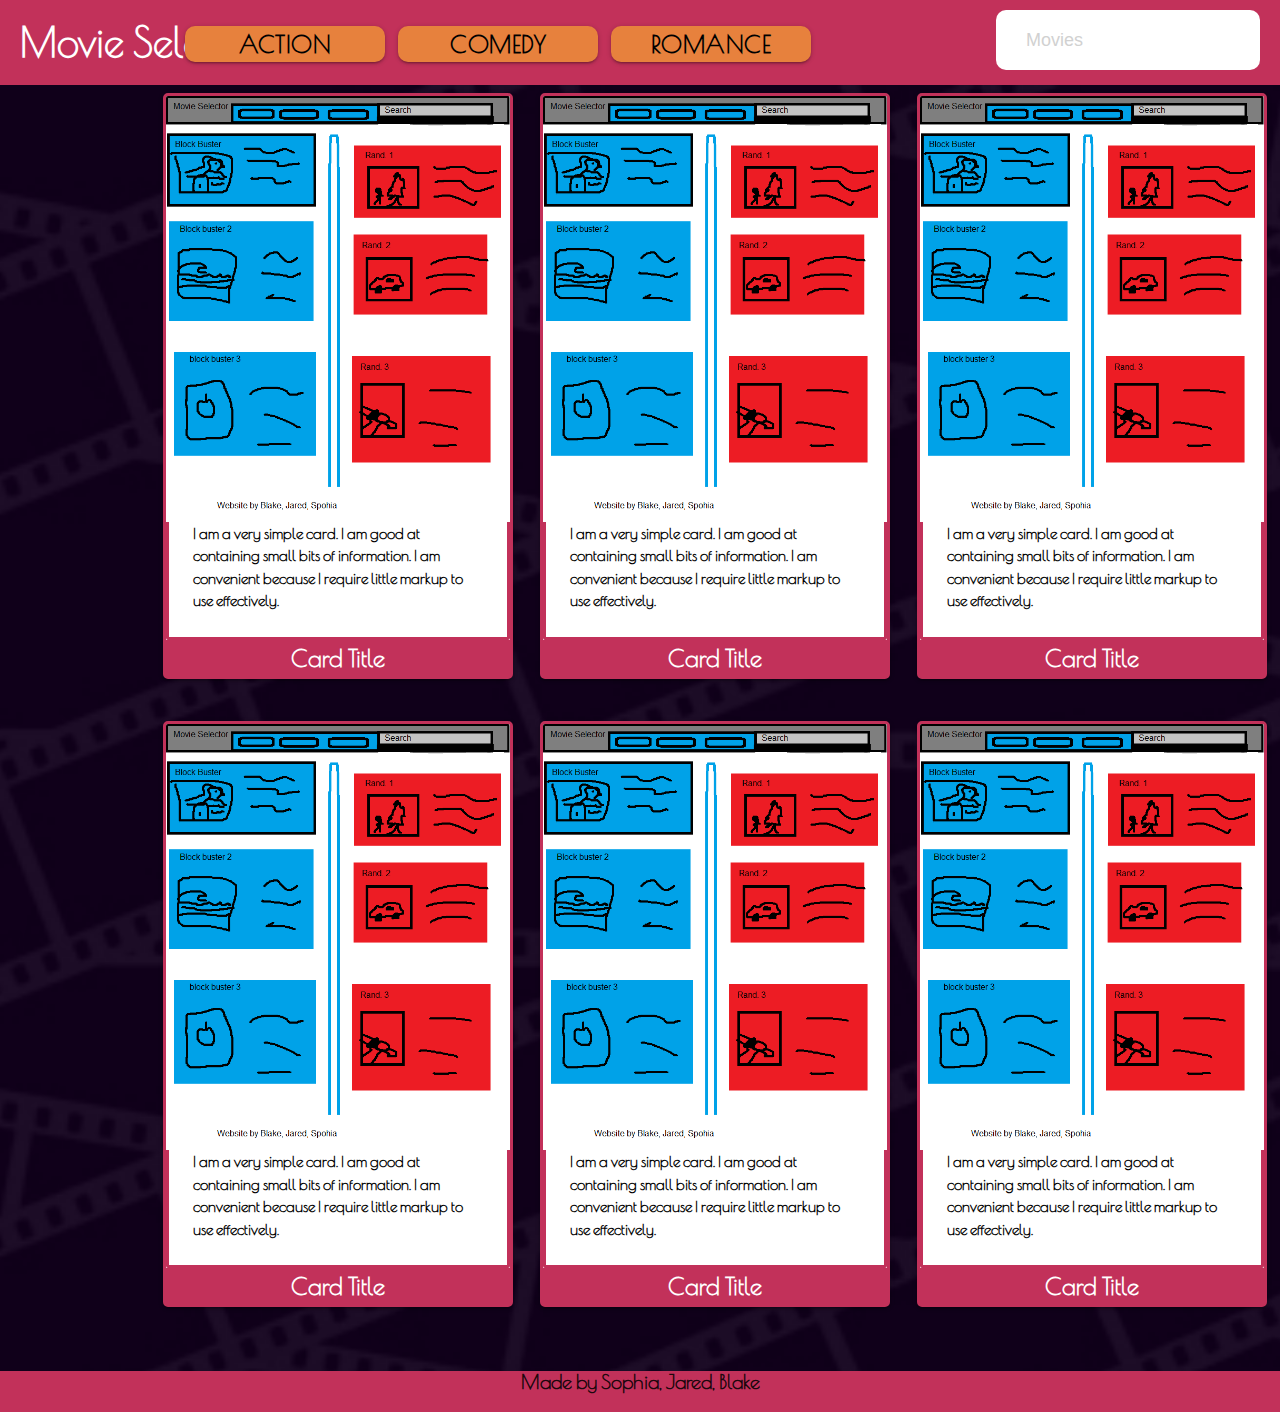
<file: index.html>
<html lang="en">
  <head>
    <meta charset="UTF-8" />
    <meta http-equiv="X-UA-Compatible" content="IE=edge" />
    <meta name="viewport" content="width=device-width, initial-scale=1.0" />
    <link rel="preconnect" href="https://fonts.googleapis.com" />
    <link rel="preconnect" href="https://fonts.gstatic.com" crossorigin />
    <link
      href="https://fonts.googleapis.com/css2?family=Poiret+One&display=swap"
      rel="stylesheet"
    />

    <link
      rel="stylesheet"
      href="https://cdnjs.cloudflare.com/ajax/libs/materialize/1.0.0/css/materialize.min.css"
    />

    <link rel="stylesheet" href="./assets/style.css" />
    <title></title>
  </head>
  <body>
    <nav>
      <div class="nav-wrapper">
        <a class="brand-logo" id="movie-title">Movie Selector</a>

        <div class="input-field center">
          <a class="waves-effect waves-dark btn space" id="action">Action</a>

          <a class="waves-effect waves-dark btn space" id="comedy">Comedy</a>

          <a class="waves-effect waves-dark btn space" id="romance">Romance</a>
          <input
            class="search right"
            id="search"
            type="input"
            placeholder="Movies"
            required
          />
        </div>
      </div>
    </nav>
    <div class="img-container">
      <div class="main-container2">
        <div class="row">
          <div class="col s12 m15 l8">
            <div class="card">
              <div class="card-image">
                <img src="./assets/Mockup_1.png" id="poster1" />
              </div>
              <div class="card-content">
                <p id="plot1" class="plot">
                  I am a very simple card. I am good at containing small bits of
                  information. I am convenient because I require little markup
                  to use effectively.
                </p>
              </div>
              <span class="card-title" id="title1">Card Title</span>
            </div>
          </div>
        </div>

        <div class="row">
          <div class="col s12 m15 l8">
            <div class="card">
              <div class="card-image">
                <img src="./assets/Mockup_1.png" id="poster2" />
              </div>
              <div class="card-content">
                <p id="plot2" class="plot">
                  I am a very simple card. I am good at containing small bits of
                  information. I am convenient because I require little markup
                  to use effectively.
                </p>
              </div>
              <span class="card-title" id="title2">Card Title</span>
            </div>
          </div>
        </div>

        <div class="row">
          <div class="col s12 m15 l8">
            <div class="card">
              <div class="card-image">
                <img src="./assets/Mockup_1.png" id="poster3" />
              </div>
              <div class="card-content">
                <p id="plot3" class="plot">
                  I am a very simple card. I am good at containing small bits of
                  information. I am convenient because I require little markup
                  to use effectively.
                </p>
              </div>
              <span class="card-title" id="title3">Card Title</span>
            </div>
          </div>
        </div>
      </div>

      <div class="main-container1">
        <div class="row">
          <div class="col s12 m15 l8">
            <div class="card">
              <div class="card-image">
                <img src="./assets/Mockup_1.png" id="poster4" />
              </div>
              <div class="card-content">
                <p id="plot4" class="plot">
                  I am a very simple card. I am good at containing small bits of
                  information. I am convenient because I require little markup
                  to use effectively.
                </p>
              </div>
              <span class="card-title" id="title4">Card Title</span>
            </div>
          </div>
        </div>

        <div class="row">
          <div class="col s12 m15 l8">
            <div class="card">
              <div class="card-image">
                <img src="./assets/Mockup_1.png" id="poster5" />
              </div>
              <div class="card-content">
                <p id="plot5" class="plot">
                  I am a very simple card. I am good at containing small bits of
                  information. I am convenient because I require little markup
                  to use effectively.
                </p>
              </div>
              <span class="card-title" id="title5">Card Title</span>
            </div>
          </div>
        </div>

        <div class="row">
          <div class="col s12 m15 l8">
            <div class="card">
              <div class="card-image">
                <img src="./assets/Mockup_1.png" id="poster6" />
              </div>
              <div class="card-content">
                <p id="plot6">
                  I am a very simple card. I am good at containing small bits of
                  information. I am convenient because I require little markup
                  to use effectively.
                </p>
              </div>
              <span class="card-title" id="title6">Card Title</span>
            </div>
          </div>
        </div>
      </div>

      <footer>
        <h3>Made by Sophia, Jared, Blake</h3>
      </footer>
    </div>
    <script src="https://cdnjs.cloudflare.com/ajax/libs/materialize/1.0.0/js/materialize.min.js"></script>
    <script src="./assets/script.js"></script>
  </body>
</html>
</file>
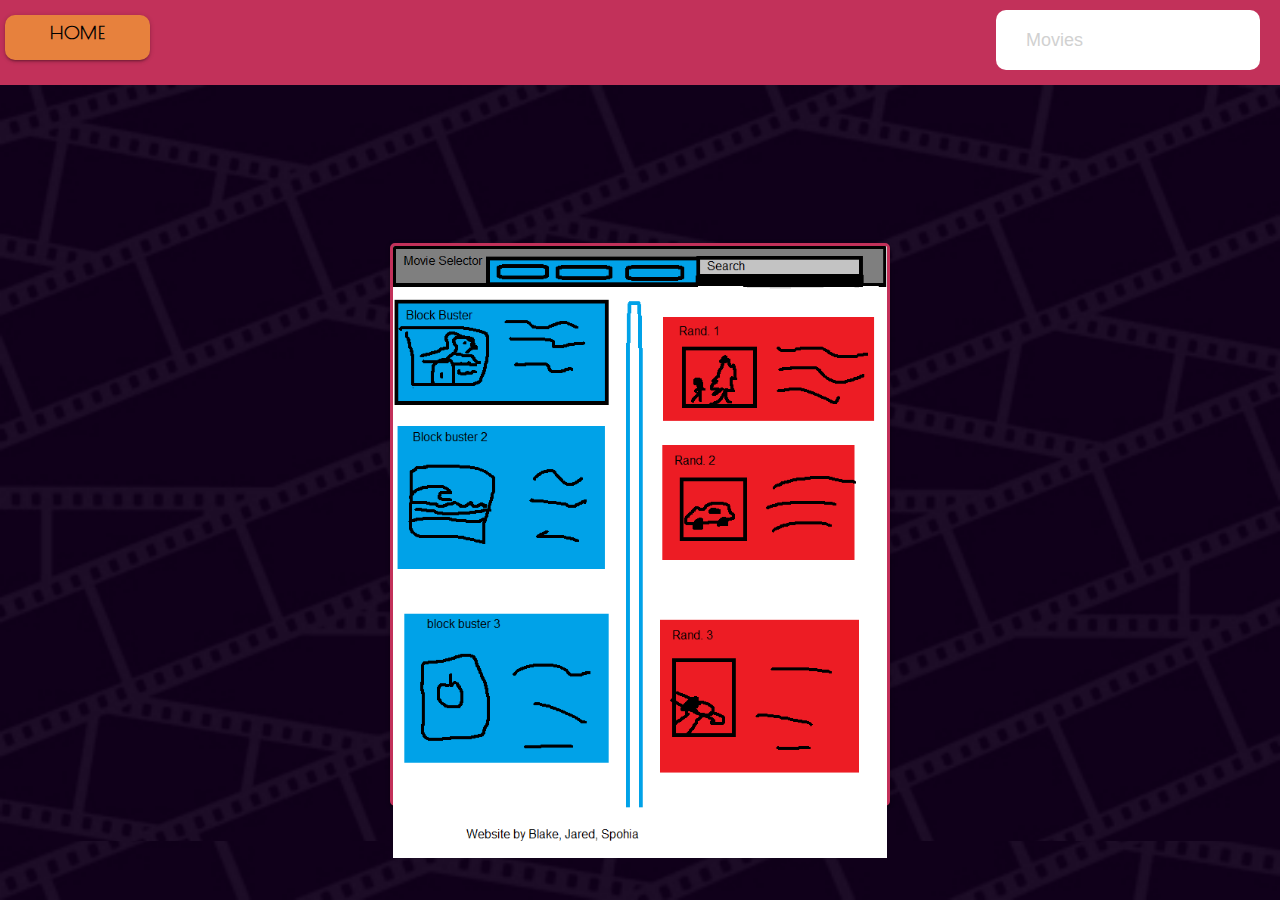
<file: index2.html>
<html lang="en">
  <head>
    <meta charset="UTF-8" />
    <meta http-equiv="X-UA-Compatible" content="IE=edge" />
    <meta name="viewport" content="width=device-width, initial-scale=1.0" />
    <link rel="preconnect" href="https://fonts.googleapis.com" />
    <link rel="preconnect" href="https://fonts.gstatic.com" crossorigin />
    <link
      href="https://fonts.googleapis.com/css2?family=Poiret+One&display=swap"
      rel="stylesheet"
    />

    <link
      rel="stylesheet"
      href="https://cdnjs.cloudflare.com/ajax/libs/materialize/1.0.0/css/materialize.min.css"
    />

    <link rel="stylesheet" href="./assets/style.css" />
    <title></title>
  </head>
  <body>
    <nav>
      <div class="nav-wrapper">
        <div class="input-field center">
          <a class="waves-effect waves-dark btn space1 left" href="./index.html"
            >Home</a
          >

          <input
            class="search right"
            id="search"
            type="input"
            placeholder="Movies"
            required
          />
        </div>
      </div>
    </nav>
    <div class="img-container2">
      <div class="container" id="display">
        <div class="row redirect1">
          <div class="col s9 m6 l4">
            <div class="card page2">
              <div class="card-image">
                <img src="./assets/Mockup_1.png" id="img-src" />
              </div>
              <div class="card-content">
                <p id="plot-src">
                  I am a very simple card. I am good at containing small bits of
                  information. I am convenient because I require little markup
                  to use effectively.
                </p>
              </div>
              <span class="card-title" id="title-src">Card Title</span>
            </div>
          </div>
        </div>
      </div>
    </div>
    <script src="https://cdnjs.cloudflare.com/ajax/libs/materialize/1.0.0/js/materialize.min.js"></script>
    <script src="./assets/test.js"></script>
  </body>
</html>
</file>
<file: assets/style.css>
* {
  font-family: "Poiret One", cursive;
}

body {
  background-color: rgb(63, 63, 63);
}
/* Movie selector */
#movie-title {
  color: white;
  margin-left: 20px;
  font-size: 40px;
  font-weight: bolder;
}

/* Buttons for Movies */
.space {
  font-size: 24px;
  font-weight: 600;
  color: black;
  background-color: rgb(231, 129, 61);
  margin: 5px;
  border-radius: 10px;
  width: 200px;
}
/* Back btn for the alt html */
.space1 {
  font-weight: bolder;
  font-size: large;
  color: black;
  background-color: rgb(231, 129, 61);
  margin: 5px;
  border-radius: 10px;
  height: 45px;
  width: 145px;
}
/* Header */
.nav-wrapper {
  padding-top: 10px;
  background-color: rgb(194, 49, 90);
  height: 100px;
}

/* hover effect for btn */
.waves-effect:hover {
  background-color: rgb(255, 255, 255);
}
/* Search input */
#search {
  border-radius: 10px;
  margin-right: 20px;
  height: 60px;
}
/* Size of background for header */
nav {
  height: 85px;
}

.main-container1 {
  display: flex;
  justify-content: center;
  padding-left: 150px;
}

.main-container2 {
  display: flex;
  justify-content: center;
  padding-left: 150px;
}

footer {
  text-align: center;
  background-color: rgb(194, 49, 90);
  padding-bottom: 1px;
}

h3 {
  font-size: 20px;
  font-weight: bolder;
}

.card-content {
  color: black;
  font-weight: 800;
  border: 3px solid rgb(194, 49, 90);
  border-radius: 5px;
}

.card {
  border: 3px solid rgb(194, 49, 90);
  border-radius: 5px;
  width: 350px;
  height: auto;
}

.card-title {
  display: flex;
  justify-content: center;
  align-items: flex-start;
  color: rgb(255, 255, 255);
  height: auto;
  width: auto;
  background-color: rgb(194, 49, 90);
}

.card-image {
  max-height: 400px;
  max-width: auto;
}

.container {
  display: flex;
  justify-content: center;
  align-items: center;
}

#title1,
#title2,
#title3,
#title4,
#title5,
#title6 {
  font-weight: 800;
}

#plot1 {
  color: black;
}

.img-container {
  background-image: url(./Images/Darker.jpg);
  background-size: cover;
  background-position: center;
  padding: 0;
  margin: 0;
}

body,
.img-container2 {
  background-image: url(./Images/Darker.jpg);
  background-size: cover;
  padding: 0;
  margin: 0;
}

.page2 {
  width: 500px;
  height: auto;
}

.redirect1 {
  padding-top: 150px;
}
</file>
